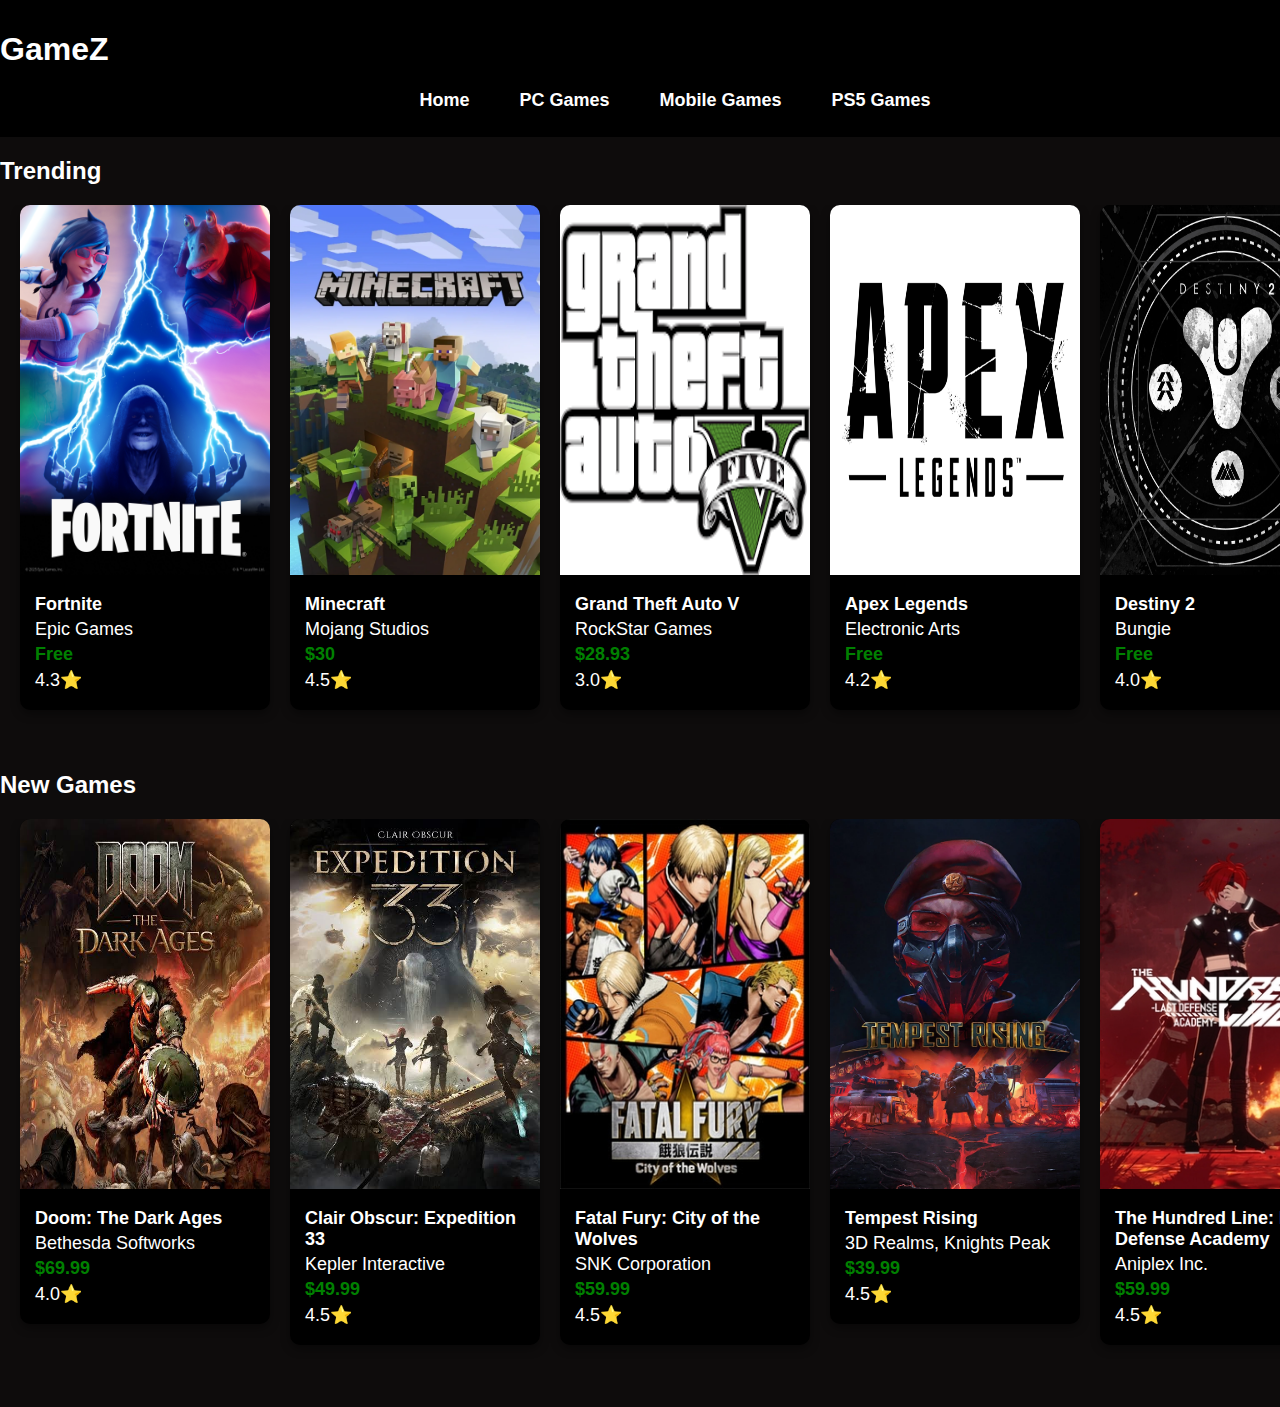
<file: index1.html>
<!DOCTYPE html>
<html lang="en">
<head>
    <meta charset="UTF-8">
    <meta name="viewport" content="width=device-width, initial-scale=1.0">
    <link rel="stylesheet" href="style1.css">

    <title>GamesZ Home</title>
</head>
<body>
    <header><!--header tag is used for the title bar-->
        <a href="index.html"><h1>GameZ</h1></a><!--h1 is heading 1-->
        <nav><!--nav is used for navigation-->
            <ul><!--ul is unordered lists -->
                <li><a href="index1.html">Home</a></li><!--li is lists where we can enter the details-->
                <li><a href="index2.html">PC Games</a></li><!--a href is given to direct where you want to to go when clicking the letter-->
                <li><a href="index3.html">Mobile Games</a></li>
                <li><a href="index4.html">PS5 Games</a></li>
            </ul>
        </nav>
    </header>

    <h2>Trending</h2><!--h2 is heading 2-->

    <div class="card-container"><!--div also known as division tag it help in making a section or join a group of tags-->
           <!--class can be used to define div tag in style sheet-->
        <a href="https://www.fortnite.com/" target="_blank">
            <div class="card"><!--div tag class is given a new name to design differently example a card-->
                <img src="Fortnite.jpeg" alt="Fortnite"><!--img is image can used to upload images-->
                <div class="info"> <!--In this div tag we will be giving the information-->
                    <p class="title">Fortnite</p> <!--p tag is paragraph -->
                    <p class="publisher">Epic Games</p><!--Each tag is given different class name to style differently-->
                    <p class="price">Free</p>
                    <p class="rating">4.3⭐</p>
                </div>
            </div>
        </a>

        <a href="https://www.minecraft.net/en-us" target="_blank">
            <div class="card">
                <img src="minecraft.jpg" alt="minecraft">
                <div class="info"> 
                    <p class="title">Minecraft</p>
                    <p class="publisher">Mojang Studios</p>
                    <p class="price">$30</p>
                    <p class="rating">4.5⭐</p>
                </div>
            </div>
        </a>

        <a href="https://www.rockstargames.com/gta-v">
            <div class="card">
                <img src="GTA.png" alt="GTA5">
                <div class="info">
                    <p class="title">Grand Theft Auto V</p>
                    <p class="publisher">RockStar Games</p>
                    <p class="price">$28.93</p>
                    <p class="rating">3.0⭐</p>
                </div>
            </div>
        </a>

        <a href="https://www.ea.com/games/apex-legends/apex-legends">
            <div class="card">
                <img src="Apex.png" alt="Apex">
                <div class="info">
                    <p class="title">Apex Legends</p>
                    <p class="publisher">Electronic Arts</p>
                    <p class="price">Free</p>
                    <p class="rating">4.2⭐</p>
                </div>
            </div>
        </a>

        <a href="https://www.bungie.net/7/en/Destiny">
            <div class="card">
                <img src="destiny.jpg" alt="destiny2">
                <div class="info">
                    <p class="title">Destiny 2</p>
                    <p class="publisher">Bungie</p>
                    <p class="price">Free</p>
                    <p class="rating">4.0⭐</p>
                </div>
            </div>
        </a>

        <a href="https://en.bandainamcoent.eu/elden-ring/elden-ring" target="_blank">
            <div class="card">
                <img src="Elden.jpeg" alt="elden-ring">
                <div class="info">
                    <p class="title">Elden Ring</p>
                    <p class="publisher">FromSoftware Inc.</p>
                    <p class="price">$59.99</p>
                    <p class="rating">4.3⭐</p>
                </div>
            </div>
        </a>

        <a href="https://www.roblox.com/" target="_blank">
        <div class="card">
            <img src="Roblox.jpg" alt="Roblox">
            <div class="info"> 
                <p class="title">ROBLOX</p>
                <p class="publisher">Roblox</p>
                <p class="price">Free</p>
                <p class="rating">4.5⭐</p>
            </div>
        </div>
        </a>

        <a href="https://genshin.hoyoverse.com/en/" target="_blank">
            <div class="card">
                <img src="Genshin.png" alt="Genshin">
                <div class="info">
                    <p class="title">Genshin Impact</p>
                    <p class="publisher">MiHoYo/HoYoverse</p>
                    <p class="price">Free</p>
                    <p class="rating">3.3⭐</p>
                </div>
            </div>
        </a>

        <a href="https://www.rocketleague.com/en" target="_blank">
            <div class="card">
                <img src="Rocket_League.jpg" alt="rocketleague">
                <div class="info">
                    <p class="title">Rocket League</p>
                    <p class="publisher">Psyonix LLC</p>
                    <p class="price">Free</p>
                    <p class="rating">4.0⭐</p>
                </div>
            </div>
        </a>

        <a href="https://www.ubisoft.com/en-gb/game/rainbow-six/siege" target="_blank">
            <div class="card">
                <img src="Tom_Clancy's_Rainbow_Six_Siege_cover_art.jpg" alt="tomclancy6">
                <div class="info">
                    <p class="title">Tom Clancy's Rainbow Six Siege</p>
                    <p class="publisher">Ubisoft</p>
                    <p class="price">$19.99</p>
                    <p class="rating">4.5⭐</p>
                </div>
            </div>
        </a>

        <a href="https://www.dota2.com/home" target="_blank">
            <div class="card">
                <img src="Dota2.jpg" alt="Doat2">
                <div class="info"> 
                    <p class="title">Dota 2</p>
                    <p class="publisher">Valve</p>
                    <p class="price">Free</p>
                    <p class="rating">4.2⭐</p>
                </div>
            </div>
        </a>

        <a href="https://www.callofduty.com/ar/warzone" target="_blank">
            <div class="card">
                <img src="COD_Warzone_Cover_Art.jpg" alt="COD">
                <div class="info">
                    <p class="title">Call of Duty: Warzone</p>
                    <p class="publisher">Activision</p>
                    <p class="price">Free</p>
                    <p class="rating">3.3⭐</p>
                </div>
            </div>
        </a>

    </div>

    <h2>New Games</h2>

    <div>
        <div class="card-container">

            <a href="https://doom.bethesda.net/en-US/the-dark-ages" target="_blank">
            <div class="card">
                <img src="Doom.jpeg" alt="doom:thedarkages">
                <div class="info">
                    <p class="title">Doom: The Dark Ages</p>
                    <p class="publisher">Bethesda Softworks</p>
                    <p class="price">$69.99</p>
                    <p class="rating">4.0⭐</p>
                </div>
            </div>
            </a>

            <a href="https://www.expedition33.com/" target="_blank">
            <div class="card">
                <img src="33.jpeg" alt="clairobscur">
                <div class="info">
                    <p class="title">Clair Obscur: Expedition 33</p>
                    <p class="publisher">Kepler Interactive</p>
                    <p class="price">$49.99</p>
                    <p class="rating">4.5⭐</p>
                </div>
            </div>
            </a>

            <a href="https://www.snk-corp.co.jp/us/games/fatalfury-cotw/" target="_blank">
            <div class="card">
                <img src="Fatal_Fury_City_of_the_Wolves.jpg" alt="cityofwolves">
                <div class="info">
                    <p class="title">Fatal Fury: City of the Wolves</p>
                    <p class="publisher">SNK Corporation</p>
                    <p class="price">$59.99</p>
                    <p class="rating">4.5⭐</p>
                </div>
            </div>
            </a>

            <a href="https://tempestrising.com/" target="_blank">
            <div class="card">
                <img src="Tempest_Rising_Cover_DYN.webp" alt="tempestrising">
                <div class="info">
                    <p class="title">Tempest Rising</p>
                    <p class="publisher">3D Realms, Knights Peak</p>
                    <p class="price">$39.99</p>
                    <p class="rating">4.5⭐</p>
                </div>
            </div>
            </a>

            <a href="https://hundred-line.com/en/" target="_blank">
            <div class="card">
                <img src="Hundred_Line_cover.jpg" alt="hundred-line">
                <div class="info">
                    <p class="title">The Hundred Line: Last Defense Academy</p>
                    <p class="publisher">Aniplex Inc.</p>
                    <p class="price">$59.99</p>
                    <p class="rating">4.5⭐</p>
                </div>
            </div>
            </a>

            <a href="https://www.lunarremastered.com/" target="_blank">
            <div class="card">
                <img src="Lunar_Remastered_Collection.png" alt="lunarremastered">
                <div class="info">
                    <p class="title">Lunar Remastered Collection</p>
                    <p class="publisher">GungHo Online Enterainment American, Inc.</p>
                    <p class="price">$49.99</p>
                    <p class="rating">4.5⭐</p>
                </div>
            </div>
            </a>

            <a href="https://compulsiongames.com/games/south-of-midnight/" target="_blank">
            <div class="card">
                <img src="South-of-Midnight.jpeg" alt="south-of-midnight">
                <div class="info">
                    <p class="title">South of Midnight</p>
                    <p class="publisher">Xbox Game Studios</p>
                    <p class="price">$39.99</p>
                    <p class="rating">4.3⭐</p>
                </div>
            </div>
            </a>

            <a href="https://www.talesoftheshire.com/" target="_blank">
            <div class="card">
                <img src="Tales of the shire.jpeg" alt="talesoftheshire">
                <div class="info">
                    <p class="title">Tales of the Shire: A The Lord of The Rings</p>
                    <p class="publisher">Private Division</p>
                    <p class="price">--</p>
                    <p class="date">Coming Soon</p>
                </div>
            </div>
            </a>

            <a href="https://www.ubisoft.com/en-gb/game/assassins-creed/shadows" target="_blank">
            <div class="card">
                <img src="Assassin's.webp" alt="assassins-creed">
                <div class="info">
                    <p class="title">Assassin's Creed</p>
                    <p class="publisher">Ubisoft</p>
                    <p class="price">$69.99</p>
                    <p class="rating">4.3⭐</p>
                </div>
            </div>
            </a>

            <a href="https://www.twopointstudios.com/en/games/two-point-museum" target="_blank">
            <div class="card">
                <img src="Two-point-Museum.jpeg" alt="twopointstudios">
                <div class="info">
                    <p class="title">Two Point Museum</p>
                    <p class="publisher">SEGA</p>
                    <p class="price">$29.99</p>
                    <p class="rating">4.5⭐</p>
                </div>
            </div>
            </a>

        </div>
    </div>

</body>
</html>
</file>
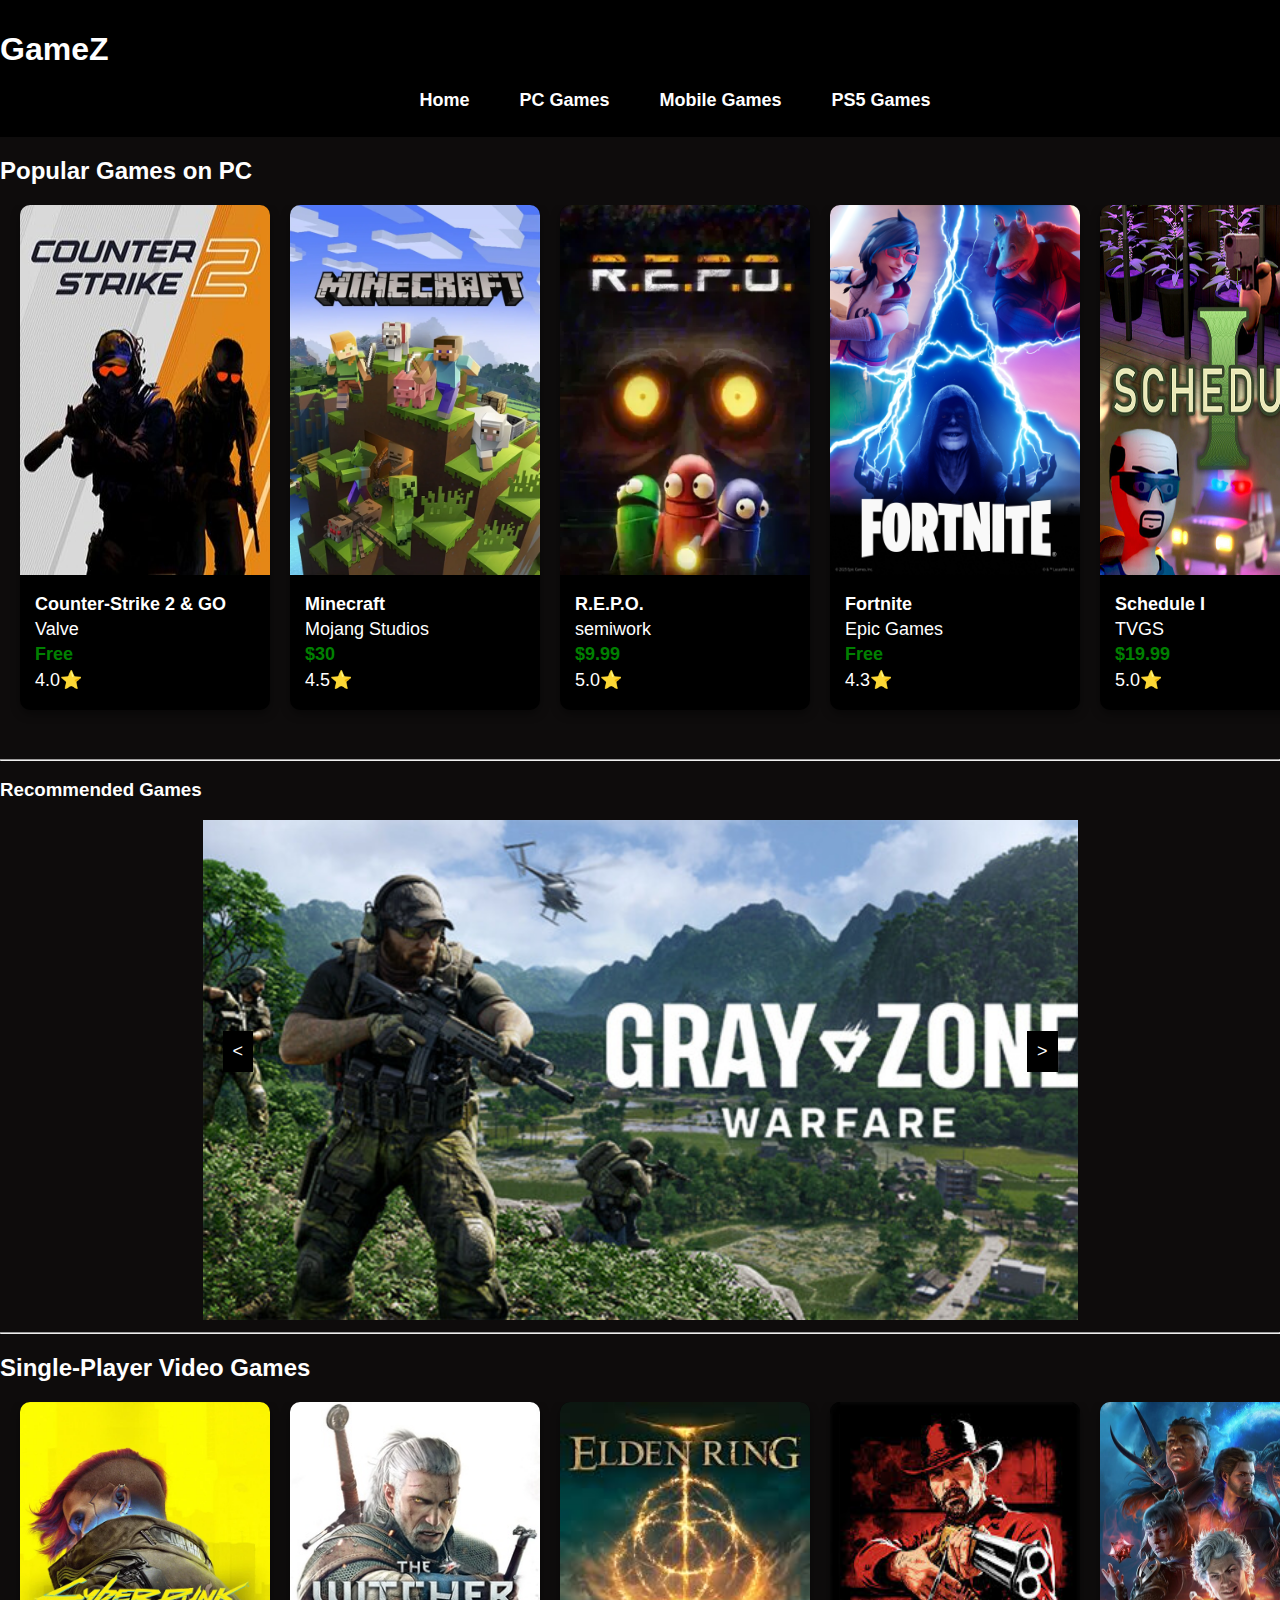
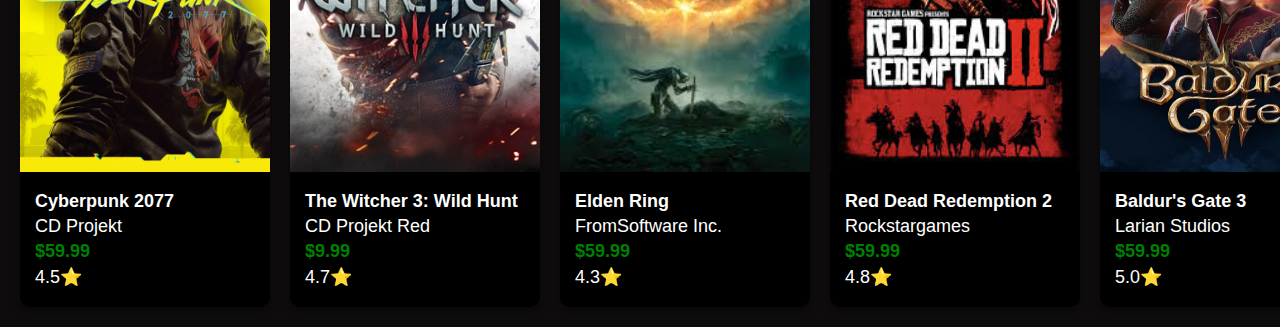
<file: index2.html>
<!DOCTYPE html>
<html lang="en">
<head>
    <meta charset="UTF-8">
    <meta name="viewport" content="width=device-width, initial-scale=1.0">
    <link rel="stylesheet" href="style1.css">
    <script src="script.js"></script>
    <title>GamesZ PC</title>
</head>
<body>
    <header>
        <a href="index.html"><h1>GameZ</h1></a>
        <nav>
            <ul>
                <li><a href="index1.html">Home</a></li>
                <li><a href="index2.html">PC Games</a></li>
                <li><a href="index3.html">Mobile Games</a></li>
                <li><a href="index4.html">PS5 Games</a></li>
            </ul>
        </nav>
    </header>

    <h2>Popular Games on PC</h2>
    <div class="card-container">
        <a href="https://www.counter-strike.net/cs2" target="_blank">
        <div class="card">
            <img src="Counter-strike 2.jpg" alt="counter-strike">
            <div class="info"> 
                <p class="title">Counter-Strike 2 & GO</p>
                <p class="publisher">Valve</p>
                <p class="price">Free</p>
                <p class="rating">4.0⭐</p>
            </div>
        </div>
        </a>
       
        <a href="https://www.minecraft.net/en-us" target="_blank">
        <div class="card">
            <img src="minecraft.jpg" alt="minecraft">
            <div class="info"> 
                <p class="title">Minecraft</p>
                <p class="publisher">Mojang Studios</p>
                <p class="price">$30</p>
                <p class="rating">4.5⭐</p>
            </div>
        </div>
        </a>

        <a href="https://repo-game.com/" target="_blank">
        <div class="card">
            <img src="REPO.webp" alt="R.E.P.O">
            <div class="info"> 
                <p class="title">R.E.P.O.</p>
                <p class="publisher">semiwork</p>
                <p class="price">$9.99</p>
                <p class="rating">5.0⭐</p>
            </div>
        </div>
        </a>
        
        <a href="https://www.fortnite.com/" target="_blank">
        <div class="card">
            <img src="Fortnite.jpeg" alt="Fortnite">
            <div class="info"> 
                <p class="title">Fortnite</p>
                <p class="publisher">Epic Games</p>
                <p class="price">Free</p>
                <p class="rating">4.3⭐</p>
            </div>
        </div>
        </a>

        <a href="https://store.steampowered.com/app/3164500/Schedule_I/" target="_blank">
            <div class="card">
                <img src="schedule-i_r3gr.jpg" alt="schedule1">
                <div class="info">
                    <p class="title">Schedule I</p>
                    <p class="publisher">TVGS</p>
                    <p class="price">$19.99</p>
                    <p class="rating">5.0⭐</p>
                </div>
            </div>
        </a>
        
        <a href="https://www.roblox.com/" target="_blank">
        <div class="card">
            <img src="Roblox.jpg" alt="Roblox">
            <div class="info"> 
                <p class="title">ROBLOX</p>
                <p class="publisher">Roblox</p>
                <p class="price">Free</p>
                <p class="rating">4.4⭐</p>
            </div>
        </div>
        </a>

        <a href="https://www.ea.com/en/games/the-sims/the-sims-4" target="_blank">
            <div class="card">
                <img src="The_Sims_4_Box_Art.webp" alt="Sims-4">
                <div class="info"> 
                    <p class="title">The Sims 4</p>
                    <p class="publisher">Electronic Arts</p>
                    <p class="price">Free</p>
                    <p class="rating">4.0⭐</p>
                </div>
            </div>
        </a>

        <a href="https://www.leagueoflegends.com/ar-ae/" target="_blank">
            <div class="card">
                <img src="LOL.jpeg" alt="leagueoflegends">
                <div class="info"> 
                    <p class="title">League of Legends</p>
                    <p class="publisher">Riot Games</p>
                    <p class="price">Free</p>
                    <p class="rating">4.2⭐</p>
                </div>
            </div>
        </a>

        <a href="https://www.dota2.com/home" target="_blank">
            <div class="card">
                <img src="Dota2.jpg" alt="Doat2">
                <div class="info"> 
                    <p class="title">Dota 2</p>
                    <p class="publisher">Valve</p>
                    <p class="price">Free</p>
                    <p class="rating">4.2⭐</p>
                </div>
            </div>
        </a>

        <a href="https://www.callofduty.com/modernwarfare" target="_blank">
            <div class="card">
                <img src="MW_PC.webp" alt="CODMW">
                <div class="info">
                    <p class="title">Call of Duty: Modern Warfare</p>
                    <p class="publisher">Activision</p>
                    <p class="price">$59.99</p>
                    <p class="rating">3.5⭐</p>
                </div>
            </div>
        </a>

        <a href="https://playvalorant.com/ar-ae/" target="_blank">
            <div class="card">
                <img src="Valorant.jpg" alt="valorant">
                <div class="info">
                    <p class="title">VALORANT</p>
                    <p class="publisher">Riot Games</p>
                    <p class="price">Free</p>
                    <p class="rating">4.0⭐</p>
                </div>
            </div>
        </a>

    </div>

    <hr><!--hr gives line in between-->


    <h3>Recommended Games</h3><!--h3 is heading 3-->

    <div class="image-container"><!-- Creating a new class name for the images-->
        <div class="slider" id="sliderImage"><!--id slider image is connected to javascript-->
            <a href="https://grayzonewarfare.com/"><img src="Gray Zone.jpg" alt="grayzone"></a>
            <a href="https://warthunder.com/en"><img src="War-thunder.jpg" alt="warthunder"></a>
            <a href="https://www.pubg.com/en/main"><img src="pubg-battlegrounds-19vwb.avif" alt="pubg"></a>
            <a href="https://www.predecessorgame.com/"><img src="Predecessor.jpg" alt="predecessor"></a>
        </div>
        <!--button tag is for moving the images front and back-->
        <button class="button back" onclick="moveImage(-1)"><</button>
        <button class="button front" onclick="moveImage(1)">></button>
    </div>

    <hr>

    <h2>Single-Player Video Games</h2>

    <div>
        <div class="card-container">

            <a href="https://www.cyberpunk.net/us/en/" target="_blank">
            <div class="card">
                <img src="Cyberpunk.webp" alt="cyberpunk">
                <div class="info">
                    <p class="title">Cyberpunk 2077</p>
                    <p class="publisher">CD Projekt</p>
                    <p class="price">$59.99</p>
                    <p class="rating">4.5⭐</p>
                </div>
            </div>
            </a>

            <a href="https://www.thewitcher.com/us/en/witcher3" target="_blank">
            <div class="card">
                <img src="Witcher_3_cover_art.jpg" alt="witcher3">
                <div class="info">
                    <p class="title">The Witcher 3: Wild Hunt</p>
                    <p class="publisher">CD Projekt Red</p>
                    <p class="price">$9.99</p>
                    <p class="rating">4.7⭐</p>
                </div>
            </div>
            </a>

            <a href="https://en.bandainamcoent.eu/elden-ring/elden-ring" target="_blank">
            <div class="card">
                <img src="Elden.jpeg" alt="elden-ring">
                <div class="info">
                    <p class="title">Elden Ring</p>
                    <p class="publisher">FromSoftware Inc.</p>
                    <p class="price">$59.99</p>
                    <p class="rating">4.3⭐</p>
                </div>
            </div>
            </a>

            <a href="https://www.rockstargames.com/reddeadredemption2" target="_blank">
            <div class="card">
                <img src="images.jpeg" alt="reddeadredemption2">
                <div class="info">
                    <p class="title">Red Dead Redemption 2</p>
                    <p class="publisher">Rockstargames</p>
                    <p class="price">$59.99</p>
                    <p class="rating">4.8⭐</p>
                </div>
            </div>
            </a>

            <a href="https://baldursgate3.game/" target="_blank">
            <div class="card">
                <img src="Baldur's Gate.jpg" alt="baldursgate3">
                <div class="info">
                    <p class="title">Baldur's Gate 3</p>
                    <p class="publisher">Larian Studios</p>
                    <p class="price">$59.99</p>
                    <p class="rating">5.0⭐</p>
                </div>
            </div>
            </a>

            <a href="https://www.supergiantgames.com/games/hades/" target="_blank">
                <div class="card">
                    <img src="Hades_cover_art.jpg" alt="hades">
                    <div class="info">
                        <p class="title">Hades</p>
                        <p class="publisher">Supergiant Games</p>
                        <p class="price">$24.99</p>
                        <p class="rating">5.0⭐</p>
                    </div>
                </div>
            </a>

            <a href="https://ffvii.square-enix-games.com/en-us/games/rebirth" target="_blank">
                <div class="card">
                    <img src="Final Fantasy.avif" alt="finalfantasy">
                    <div class="info">
                        <p class="title">Final Fantasy VII Rebirth</p>
                        <p class="publisher">Square Enix</p>
                        <p class="price">$48.99</p>
                        <p class="rating">3.6⭐</p>
                    </div>
                </div>
            </a>

            <a href="https://divinity.game/" target="_blank">
                <div class="card">
                    <img src="divinity-original-sin-2.jpg" alt="divinityoriginalsin2">
                    <div class="info">
                        <p class="title">Divinity Original Sin 2</p>
                        <p class="publisher">Larian Studios</p>
                        <p class="price">$44.99</p>
                        <p class="rating">5.0⭐</p>
                    </div>
                </div>
            </a>

            <a href="https://www.playstation.com/en-ae/games/god-of-war/" target="_blank">
                <div class="card">
                    <img src="God-of-War.jpg" alt="god-of-war">
                    <div class="info">
                        <p class="title">God of War</p>
                        <p class="publisher">PlayStation Publishing LLC</p>
                        <p class="price">$49.99</p>
                        <p class="rating">5.0⭐</p>
                    </div>
                </div>
            </a>
           
            <a href="https://www.alanwake.com/" target="_blank">
                <div class="card">
                    <img src="AlanWake2.jpeg" alt="alanwake">
                    <div class="info">
                        <p class="title">Alan Wake 2</p>
                        <p class="publisher">Epic Games Publishing</p>
                        <p class="price">$59.99</p>
                        <p class="rating">4.1⭐</p>
                    </div>
                </div>
            </a>

            

        </div>
    </div>
</body>
</html>
</file>
<file: style1.css>
/*header and navigation styling and designing*/
header {
    background-color: black;
    color: white;
    width: 100%;
    top: 0;
    padding: 10px 0;
}

nav ul{
    display: flex;
    justify-content: center;
    align-content: center;
}

ul li{
    list-style: none;
    margin-left: 30px;
    font-size: 18px;
}

ul li a{
    text-decoration: none;
    font-weight: bolder;
    transition: 0.4s ease;
    padding: 5px 10px;
}

nav ul li a:hover{
    color: orange;
}
/*Body Styling*/
body {
    color: white;
    font-family: Arial, Helvetica, sans-serif;
    background-color: rgb(14, 12, 12);
    padding: 0;
    margin: 0;
}

.Main-table{
    padding-top: 10px;
}

/*Styling the cards container like spacing between */
.card-container {
    display: flex;
    gap: 20px;
    scroll-behavior: smooth;
    padding-bottom: 20px;
    padding-right: 20px;
    padding-left: 20px;
    overflow-x: auto;
}

/*Design the cards*/
.card{
    background-color: black;
    overflow: hidden;
    border-radius: 10px;
    box-shadow: 0 4px 10px rgba(0,0,0,0.4);
    transition: transform 0.3s ease;
    min-width: 250px;
}

/*The card will increase the card size the cursor is near*/
.card:hover{
    transform: scale(1.05);
}

/*navigation text design*/
a{
    text-decoration: none;
    color: white;
}

/*image styling*/
.card img{
    width: 100%;
    height: 370px;
    display: block;
}

/*card info styling*/
.card .info {
    padding: 15px;
}

.card .info p {
    margin: 4px 0;
    font-size: 18px;
    text-decoration: none;
}

/*Each of the class function styling*/
.card .title{
    font-weight: bold;
}

.card .info .price{
    color: green;
    font-weight: bold;
    text-decoration: none;
}

.image-container {
    width: 875px;
    position: relative;
    overflow: hidden;
    margin: auto;
}

/*styling for moving images*/
.slider img{
    width: 900px;
    height: 500px;
}

.slider {
    display: flex;
    transition: transform 0.7s ease-in-out;
}

/*where the button will be placed and design in the image slider*/
.button {
    position: absolute;
    background-color: black;
    color: white;
    border: none;
    z-index: 10;
    font-size: 18px;
    padding: 10px;
    transform: translateY(-100%);/*It will move the element to the y axis*/
    cursor: pointer;/*how the cursor react*/
    top: 50%;
}
/*button tag stlying*/
.back{ left: 20px;}
.front { right: 20px;}
</file>
